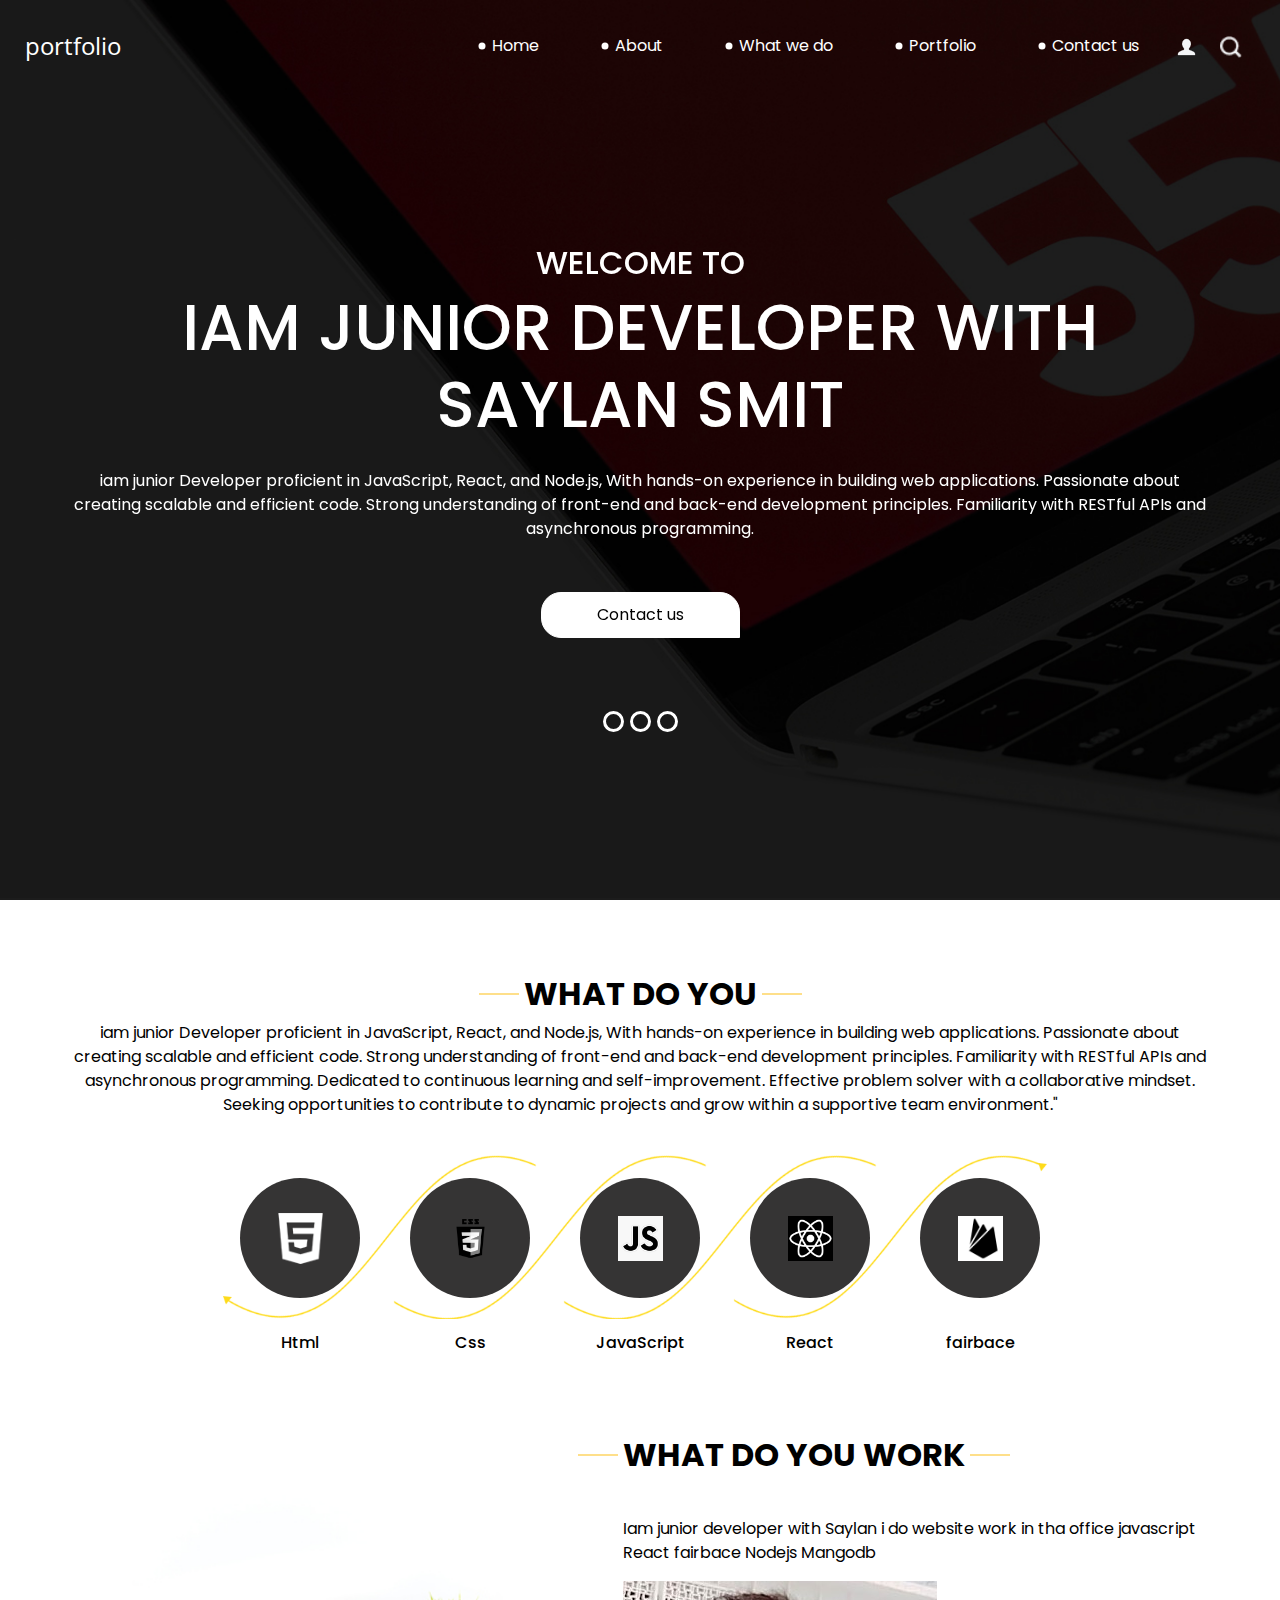
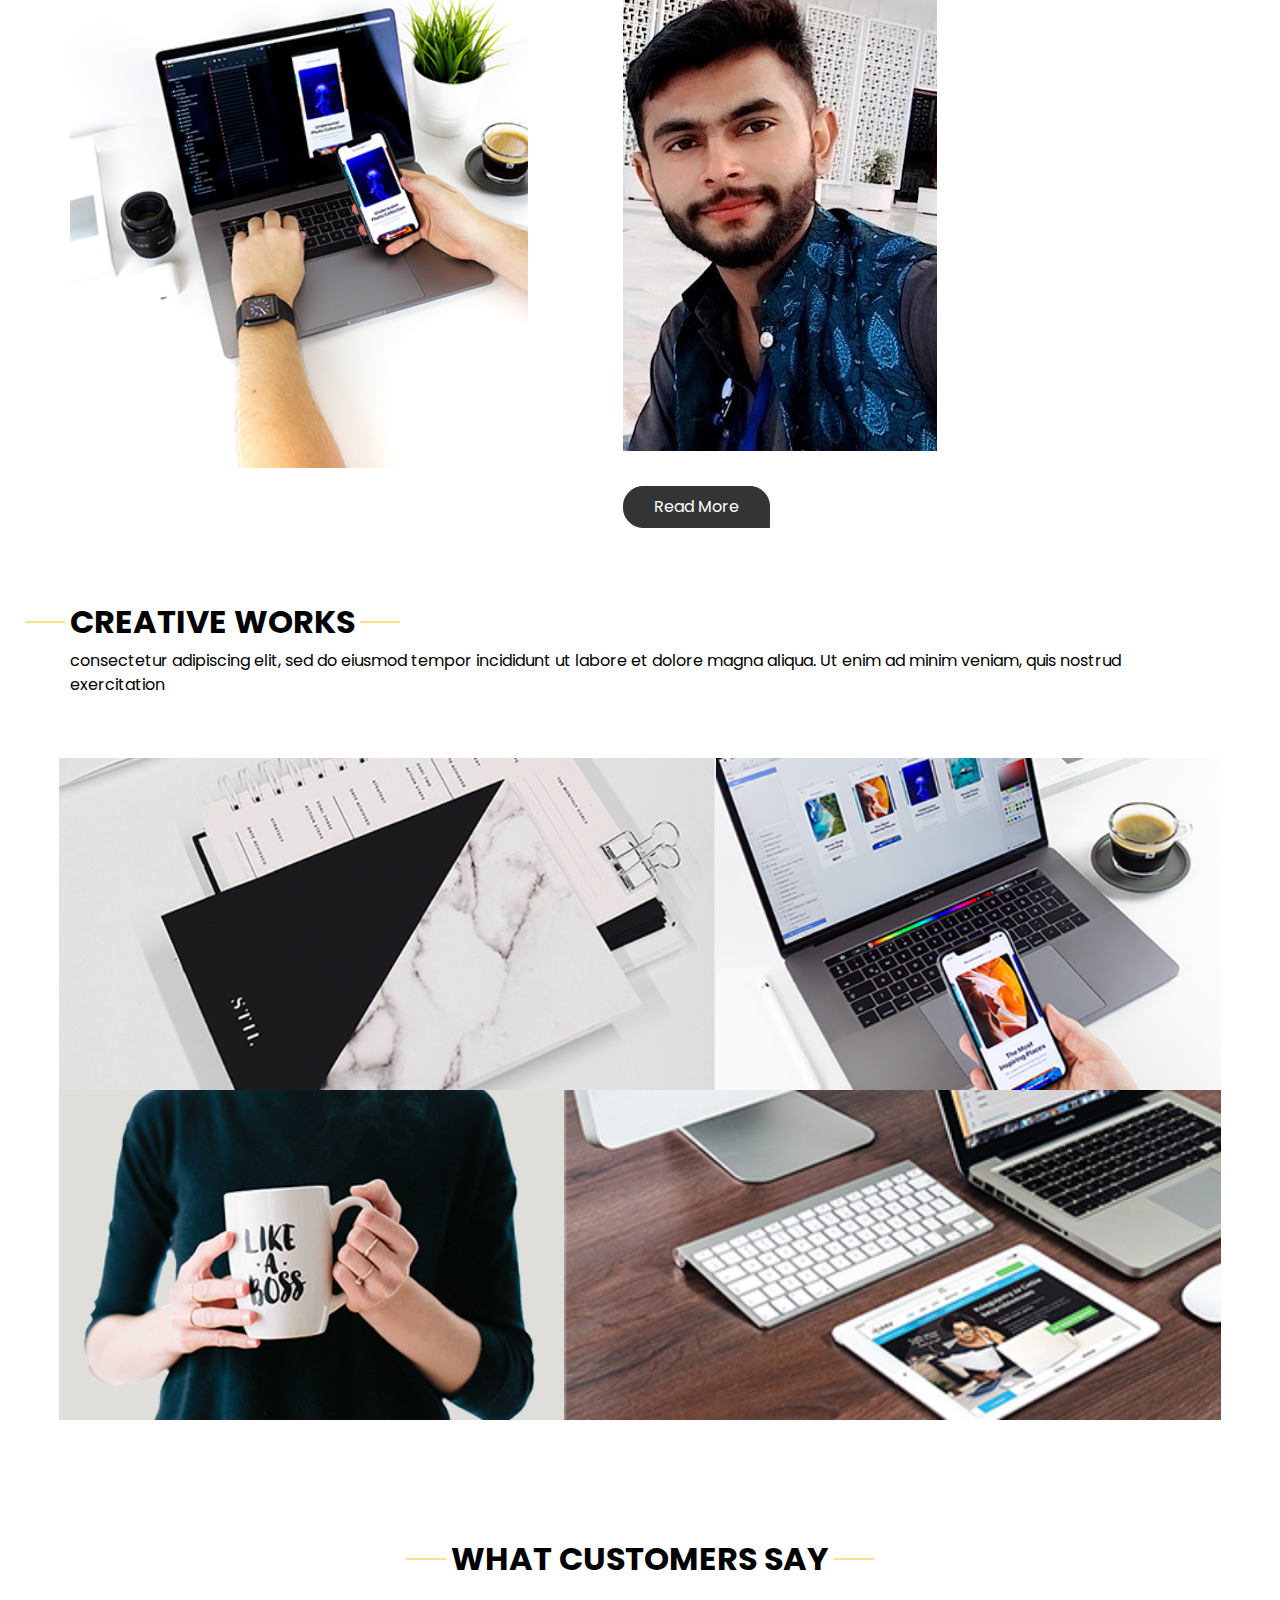
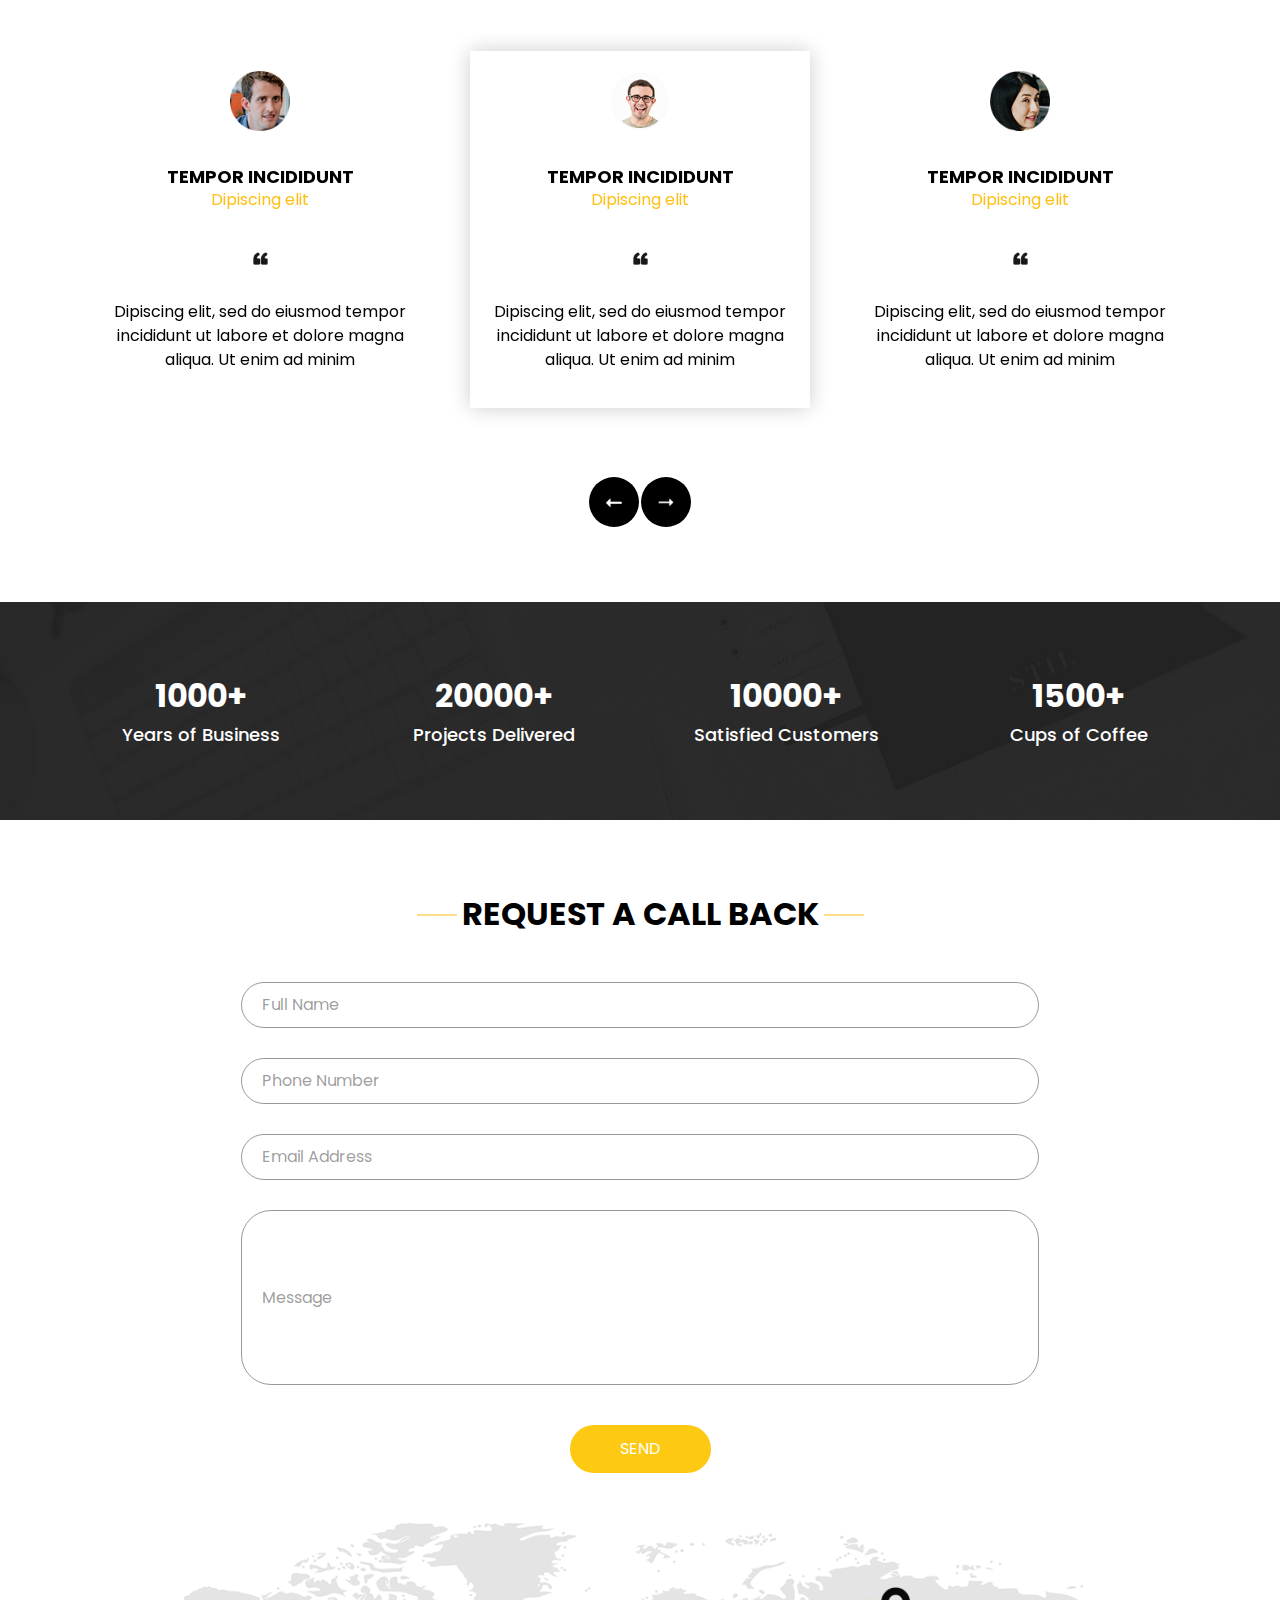
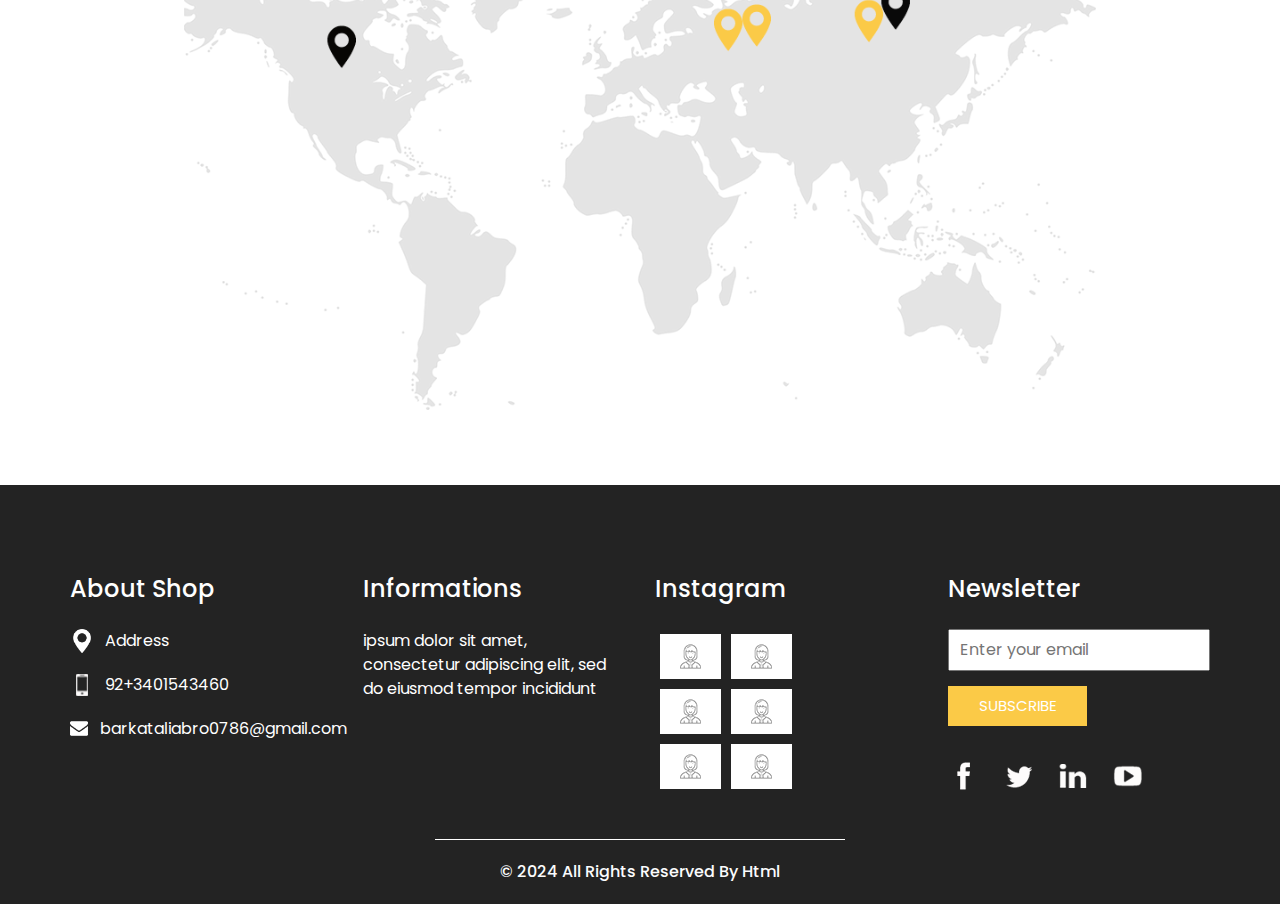
<file: index.html>
<!DOCTYPE html>
<html>

<head>
  <!-- Basic -->
  <meta charset="utf-8" />
  <meta http-equiv="X-UA-Compatible" content="IE=edge" />
  <!-- Mobile Metas -->
  <meta name="viewport" content="width=device-width, initial-scale=1, shrink-to-fit=no" />
  <!-- Site Metas -->
  <meta name="keywords" content="" />
  <meta name="description" content="" />
  <meta name="author" content="" />

  <title>portfolio</title>

  <!-- slider stylesheet -->
  <!-- slider stylesheet -->
  <link rel="stylesheet" type="text/css" href="https://cdnjs.cloudflare.com/ajax/libs/OwlCarousel2/2.3.4/assets/owl.carousel.min.css" />

  <!-- bootstrap core css -->
  <link rel="stylesheet" type="text/css" href="css/bootstrap.css" />

  <!-- fonts style -->
  <link href="https://fonts.googleapis.com/css?family=Open+Sans:400,700|Poppins:400,700&display=swap" rel="stylesheet">
  <!-- Custom styles for this template -->
  <link href="css/style.css" rel="stylesheet" />
  <!-- responsive style -->
  <link href="css/responsive.css" rel="stylesheet" />
</head>

<body>
  <div class="hero_area">
    <!-- header section strats -->
    <header class="header_section">
      <div class="container-fluid">
        <nav class="navbar navbar-expand-lg custom_nav-container pt-3">
          <a class="navbar-brand" href="index.html">
            <span>
              portfolio
            </span>
          </a>
          <button class="navbar-toggler" type="button" data-toggle="collapse" data-target="#navbarSupportedContent" aria-controls="navbarSupportedContent" aria-expanded="false" aria-label="Toggle navigation">
            <span class="navbar-toggler-icon"></span>
          </button>

          <div class="collapse navbar-collapse" id="navbarSupportedContent">
            <div class="d-flex ml-auto flex-column flex-lg-row align-items-center">
              <ul class="navbar-nav  ">
                <li class="nav-item active">
                  <a class="nav-link" href="index.html">Home <span class="sr-only">(current)</span></a>
                </li>
                <li class="nav-item">
                  <a class="nav-link" href="about.html"> About </a>
                </li>
                <li class="nav-item">
                  <a class="nav-link" href="do.html"> What we do </a>
                </li>
                <li class="nav-item">
                  <a class="nav-link" href="portfolio.html"> Portfolio </a>
                </li>
                <li class="nav-item">
                  <a class="nav-link" href="contact.html">Contact us</a>
                </li>
              </ul>
              <div class="user_option">
                <a href="">
                  <img src="images/user.png" alt="">
                </a>
                <form class="form-inline my-2 my-lg-0 ml-0 ml-lg-4 mb-3 mb-lg-0">
                  <button class="btn  my-2 my-sm-0 nav_search-btn" type="submit"></button>
                </form>
              </div>
            </div>
          </div>
        </nav>
      </div>
    </header>
    <!-- end header section -->
    <!-- slider section -->
    <section class=" slider_section position-relative">
      <div class="container">
        <div id="carouselExampleIndicators" class="carousel slide" data-ride="carousel">
          <ol class="carousel-indicators">
            <li data-target="#carouselExampleIndicators" data-slide-to="0" class="active"></li>
            <li data-target="#carouselExampleIndicators" data-slide-to="1"></li>
            <li data-target="#carouselExampleIndicators" data-slide-to="2"></li>
          </ol>
          <div class="carousel-inner">
            <div class="carousel-item active">
              <div class="row">
                <div class="col">
                  <div class="detail-box">
                    <div>
                      <h2>
                        welcome to

                      </h2>
                      <h1>
                        Iam junior developer with Saylan SMIT
                      </h1>
                      <p>
                        iam junior Developer proficient in JavaScript, React, and Node.js, 
                        With hands-on experience in building web applications.
                       Passionate about creating scalable and efficient code. Strong
                       understanding of front-end and back-end development principles.
                       Familiarity with RESTful APIs and asynchronous programming.
                      </p>
                      <div class="">
                        <a href="">
                          Contact us
                        </a>
                      </div>
                    </div>
                  </div>
                </div>
              </div>
            </div>
            <div class="carousel-item">
              <div class="row">
                <div class="col">
                  <div class="detail-box">
                    <div>
                      <h2>
                        welcome to

                      </h2>
                      <h1>
                        Barkat ali and Iam junior developer with Saylan SMIT
                      </h1>
                      <p>
                        Iam junior developer with Saylan 
                        i do website work in tha  office
                        javascript React fairbace Nodejs Mangodb
                      </p>
                      <div class="">
                        <a href="">
                          Contact us
                        </a>
                      </div>
                    </div>
                  </div>
                </div>
              </div>
            </div>
            <div class="carousel-item">
              <div class="row">
                <div class="col">
                  <div class="detail-box">
                    <div>
                      <h2>
                        welcome to

                      </h2>
                      <h1>
                        My Office
                      </h1>
                      <p>
                        Iam junior developer with Saylan 
                        i do website work in tha  office
                        javascript React fairbace Nodejs Mangodb
                      </p>
                      <div class="">
                        <a href="">
                          Contact us
                        </a>
                      </div>
                    </div>
                  </div>
                </div>
              </div>
            </div>
          </div>
        </div>

      </div>
    </section>
    <!-- end slider section -->
  </div>

  <!-- do section -->

  <section class="do_section layout_padding">
    <div class="container">
      <div class="heading_container">
        <h2>
          What do you 
        </h2>
        <p>
          iam junior Developer proficient in JavaScript, React, and Node.js, 
          With hands-on experience in building web applications.
         Passionate about creating scalable and efficient code. Strong
         understanding of front-end and back-end development principles.
         Familiarity with RESTful APIs and asynchronous programming.
         Dedicated to continuous learning and self-improvement. Effective
        problem solver with a collaborative mindset. Seeking
       opportunities to contribute to dynamic projects and grow within a
        supportive team environment."
        </p>
      </div>
      <div class="do_container">
        <div class="box arrow-start arrow_bg">
          <div class="img-box">
            <img src="images/d-3.png" alt="">
          </div>
          <div class="detail-box">
            <h6>
              Html
            </h6>
          </div>
        </div>
        <div class="box arrow-middle arrow_bg">
          <div class="img-box">
            <img src="./images/css-logo.png" alt="">
          </div>
          <div class="detail-box">
            <h6>
              Css
            </h6>
          </div>
        </div>
        <div class="box arrow-middle arrow_bg">
          <div class="img-box">
            <img src="./images/javasript-logo.png" alt="">
          </div>
          <div class="detail-box">
            <h6>
              JavaScript
            </h6>
          </div>
        </div>
        <div class="box arrow-end arrow_bg">
          <div class="img-box">
            <img src="./images/react-logo.png" alt="">
          </div>
          <div class="detail-box">
            <h6>
              React
            </h6>
          </div>
        </div>
        <div class="box ">
          <div class="img-box">
            <img src="./images/firebase-loog.png" alt="">
          </div>
          <div class="detail-box">
            <h6>
              fairbace
            </h6>
          </div>
        </div>
      </div>
    </div>
  </section>

  <!-- end do section -->

  <!-- who section -->

  <section class="who_section ">
    <div class="container">
      <div class="row">
        <div class="col-md-5">
          <div class="img-box">
            <img src="images/who-img.jpg" alt="">
          </div>
        </div>
        <div class="col-md-7">
          <div class="detail-box">
            <div class="heading_container">
              <h2>
                What do you work
              </h2>
            </div>
            <p>
              Iam junior developer with Saylan 
               i do website work in tha office
                javascript React fairbace Nodejs Mangodb
            </p>
            <img src="./images/IMG-pic.jpg" alt="">
            <div>
              <a href="">
                Read More
              </a>
            </div>
          </div>
        </div>
      </div>
    </div>
  </section>

  <!-- end who section -->


  <!-- work section -->
  <section class="work_section layout_padding">
    <div class="container">
      <div class="heading_container">
        <h2>
          CREATIVE WORKS
        </h2>
        <p>
          consectetur adipiscing elit, sed do eiusmod tempor incididunt ut labore et dolore magna aliqua. Ut enim ad
          minim veniam, quis nostrud exercitation
        </p>
      </div>
      <div class="work_container layout_padding2">
        <div class="box b-1">
          <img src="images/w-1.png" alt="">
        </div>
        <div class="box b-2">
          <img src="images/w-2.png" alt="">

        </div>
        <div class="box b-3">
          <img src="images/w-3.png" alt="">

        </div>
        <div class="box b-4">
          <img src="images/w-4.png" alt="">

        </div>
      </div>
    </div>
  </section>

  <!-- end work section -->

  <!-- client section -->
  <section class="client_section">
    <div class="container">
      <div class="heading_container">
        <h2>
          WHAT CUSTOMERS SAY
        </h2>
      </div>
      <div class="carousel-wrap ">
        <div class="owl-carousel">
          <div class="item">
            <div class="box">
              <div class="img-box">
                <img src="images/c-1.png" alt="">
              </div>
              <div class="detail-box">
                <h5>
                  Tempor incididunt <br>
                  <span>
                    Dipiscing elit
                  </span>
                </h5>
                <img src="images/quote.png" alt="">
                <p>
                  Dipiscing elit, sed do eiusmod tempor incididunt ut labore et dolore magna aliqua. Ut enim ad minim
                </p>
              </div>
            </div>
          </div>
          <div class="item">
            <div class="box">
              <div class="img-box">
                <img src="images/c-2.png" alt="">
              </div>
              <div class="detail-box">
                <h5>
                  Tempor incididunt <br>
                  <span>
                    Dipiscing elit
                  </span>
                </h5>
                <img src="images/quote.png" alt="">
                <p>
                  Dipiscing elit, sed do eiusmod tempor incididunt ut labore et dolore magna aliqua. Ut enim ad minim
                </p>
              </div>
            </div>
          </div>
          <div class="item">
            <div class="box">
              <div class="img-box">
                <img src="images/c-3.png" alt="">
              </div>
              <div class="detail-box">
                <h5>
                  Tempor incididunt <br>
                  <span>
                    Dipiscing elit
                  </span>
                </h5>
                <img src="images/quote.png" alt="">
                <p>
                  Dipiscing elit, sed do eiusmod tempor incididunt ut labore et dolore magna aliqua. Ut enim ad minim
                </p>
              </div>
            </div>
          </div>
        </div>
      </div>
    </div>
  </section>

  <!-- end client section -->

  <!-- target section -->
  <section class="target_section layout_padding2">
    <div class="container">
      <div class="row">
        <div class="col-md-3 col-sm-6">
          <div class="detail-box">
            <h2>
              1000+
            </h2>
            <h5>
              Years of Business
            </h5>
          </div>
        </div>
        <div class="col-md-3 col-sm-6">
          <div class="detail-box">
            <h2>
              20000+
            </h2>
            <h5>
              Projects Delivered
            </h5>
          </div>
        </div>
        <div class="col-md-3 col-sm-6">
          <div class="detail-box">
            <h2>
              10000+
            </h2>
            <h5>
              Satisfied Customers
            </h5>
          </div>
        </div>
        <div class="col-md-3 col-sm-6">
          <div class="detail-box">
            <h2>
              1500+
            </h2>
            <h5>
              Cups of Coffee
            </h5>
          </div>
        </div>
      </div>
    </div>
  </section>

  <!-- end target section -->


  <!-- contact section -->

  <section class="contact_section layout_padding">
    <div class="container">

      <div class="heading_container">
        <h2>
          Request A Call Back
        </h2>
      </div>
      <div class="">
        <div class="">
          <div class="row">
            <div class="col-md-9 mx-auto">
              <div class="contact-form">
                <form action="">
                  <div>
                    <input type="text" placeholder="Full Name ">
                  </div>
                  <div>
                    <input type="text" placeholder="Phone Number">
                  </div>
                  <div>
                    <input type="email" placeholder="Email Address">
                  </div>
                  <div>
                    <input type="text" placeholder="Message" class="input_message">
                  </div>
                  <div class="d-flex justify-content-center">
                    <button type="submit" class="btn_on-hover">
                      Send
                    </button>
                  </div>
                </form>
              </div>
            </div>
          </div>
        </div>
      </div>
      <div class="map_img-box">
        <img src="images/map-img.png" alt="">
      </div>
    </div>
  </section>


  <!-- end contact section -->


  <!-- info section -->
  <section class="info_section ">
    <div class="container">
      <div class="row">
        <div class="col-md-3">
          <div class="info_contact">
            <h5>
              About Shop
            </h5>
            <div>
              <div class="img-box">
                <img src="images/location-white.png" width="18px" alt="">
              </div>
              <p>
                Address
              </p>
            </div>
            <div>
              <div class="img-box">
                <img src="images/telephone-white.png" width="12px" alt="">
              </div>
              <p>
                92+3401543460
              </p>
            </div>
            <div>
              <div class="img-box">
                <img src="images/envelope-white.png" width="18px" alt="">
              </div>
              <p>
                barkataliabro0786@gmail.com
              </p>
            </div>
          </div>
        </div>
        <div class="col-md-3">
          <div class="info_info">
            <h5>
              Informations
            </h5>
            <p>
              ipsum dolor sit amet, consectetur adipiscing elit, sed do eiusmod tempor incididunt
            </p>
          </div>
        </div>

        <div class="col-md-3">
          <div class="info_insta">
            <h5>
              Instagram
            </h5>
            <div class="insta_container">
              <div>
                <a href="">
                  <div class="insta-box b-1">
                    <img src="images/insta.png" alt="">
                  </div>
                </a>
                <a href="">
                  <div class="insta-box b-2">
                    <img src="images/insta.png" alt="">
                  </div>
                </a>
              </div>

              <div>
                <a href="">
                  <div class="insta-box b-3">
                    <img src="images/insta.png" alt="">
                  </div>
                </a>
                <a href="">
                  <div class="insta-box b-4">
                    <img src="images/insta.png" alt="">
                  </div>
                </a>
              </div>
              <div>
                <a href="">
                  <div class="insta-box b-3">
                    <img src="images/insta.png" alt="">
                  </div>
                </a>
                <a href="">
                  <div class="insta-box b-4">
                    <img src="images/insta.png" alt="">
                  </div>
                </a>
              </div>
            </div>
          </div>
        </div>
        <div class="col-md-3">
          <div class="info_form ">
            <h5>
              Newsletter
            </h5>
            <form action="">
              <input type="email" placeholder="Enter your email">
              <button>
                Subscribe
              </button>
            </form>
            <div class="social_box">
              <a href="">
                <img src="images/fb.png" alt="">
              </a>
              <a href="">
                <img src="images/twitter.png" alt="">
              </a>
              <a href="">
                <img src="images/linkedin.png" alt="">
              </a>
              <a href="">
                <img src="images/youtube.png" alt="">
              </a>
            </div>
          </div>
        </div>
      </div>
    </div>
  </section>

  <!-- end info_section -->


  <!-- footer section -->
  <section class="container-fluid footer_section">
    <p>
      &copy; 2024 All Rights Reserved By
      <a href="https://html.design/">Html</a>
    </p>
  </section>
  <!-- footer section -->

  <script type="text/javascript" src="js/jquery-3.4.1.min.js"></script>
  <script type="text/javascript" src="js/bootstrap.js"></script>
  <script type="text/javascript" src="https://cdnjs.cloudflare.com/ajax/libs/OwlCarousel2/2.3.4/owl.carousel.min.js">
  </script>
  <!-- owl carousel script 
    -->
  <script type="text/javascript">
    $(".owl-carousel").owlCarousel({
      loop: true,
      margin: 0,
      navText: [],
      center: true,
      autoplay: true,
      autoplayHoverPause: true,
      responsive: {
        0: {
          items: 1
        },
        1000: {
          items: 3
        }
      }
    });
  </script>
  <!-- end owl carousel script -->

</body>

</html>
</file>
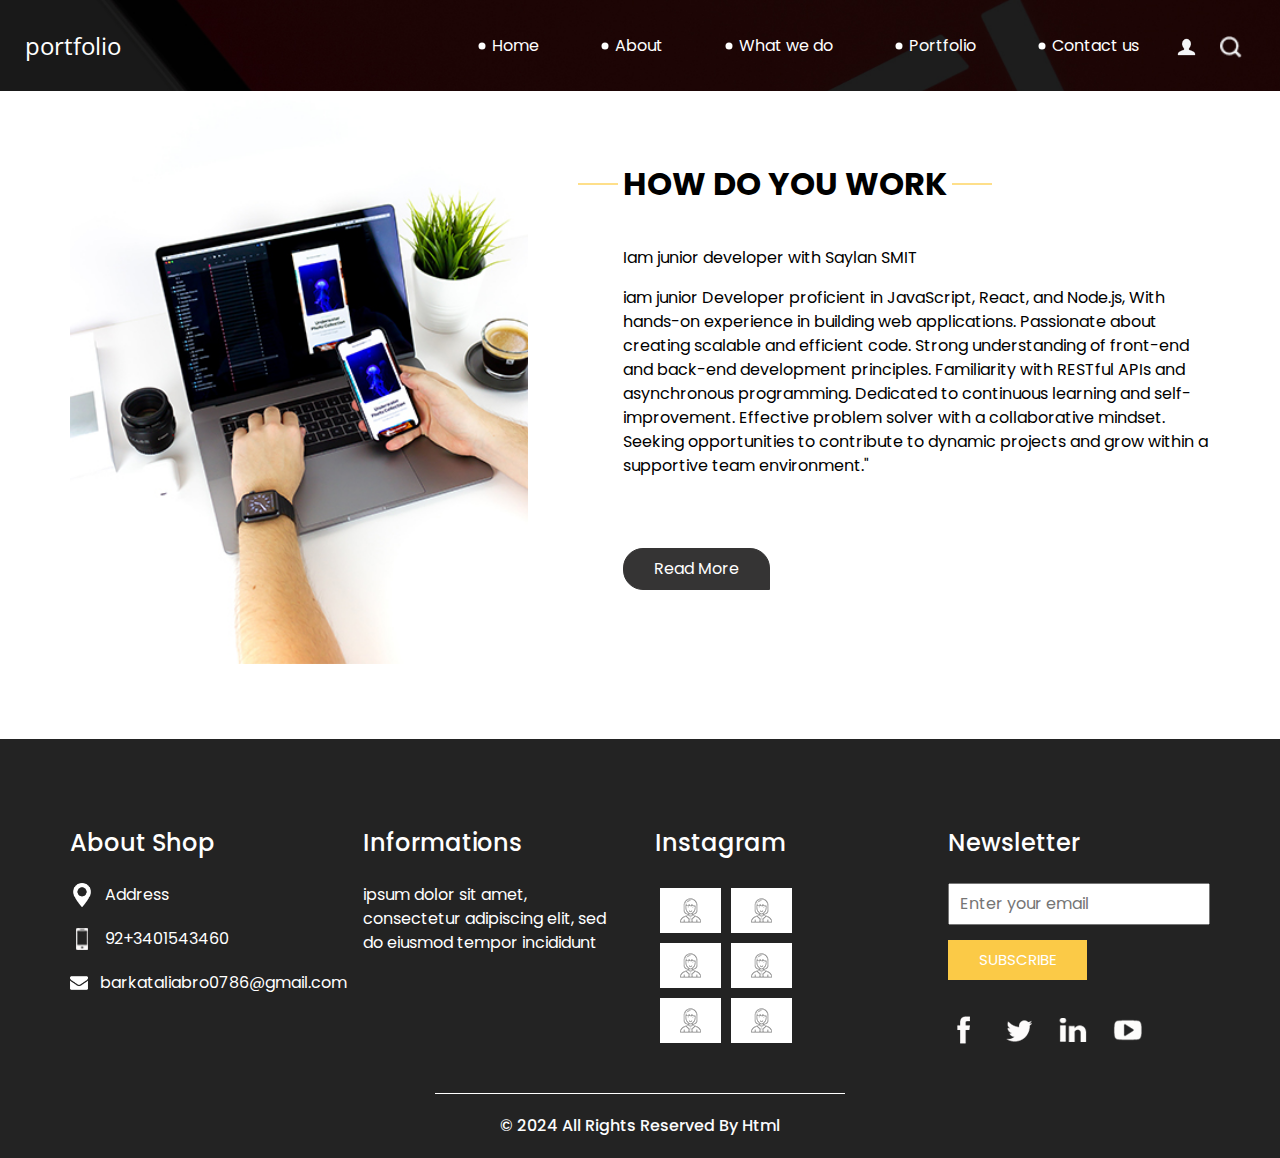
<file: about.html>
<!DOCTYPE html>
<html>

<head>
  <!-- Basic -->
  <meta charset="utf-8" />
  <meta http-equiv="X-UA-Compatible" content="IE=edge" />
  <!-- Mobile Metas -->
  <meta name="viewport" content="width=device-width, initial-scale=1, shrink-to-fit=no" />
  <!-- Site Metas -->
  <meta name="keywords" content="" />
  <meta name="description" content="" />
  <meta name="author" content="" />

  <title>portfolio</title>

  <!-- slider stylesheet -->
  <!-- slider stylesheet -->
  <link rel="stylesheet" type="text/css" href="https://cdnjs.cloudflare.com/ajax/libs/OwlCarousel2/2.3.4/assets/owl.carousel.min.css" />

  <!-- bootstrap core css -->
  <link rel="stylesheet" type="text/css" href="css/bootstrap.css" />

  <!-- fonts style -->
  <link href="https://fonts.googleapis.com/css?family=Open+Sans:400,700|Poppins:400,700&display=swap" rel="stylesheet">
  <!-- Custom styles for this template -->
  <link href="css/style.css" rel="stylesheet" />
  <!-- responsive style -->
  <link href="css/responsive.css" rel="stylesheet" />
</head>

<body class="sub_page">
  <div class="hero_area">
    <!-- header section strats -->
    <header class="header_section">
      <div class="container-fluid">
        <nav class="navbar navbar-expand-lg custom_nav-container pt-3">
          <a class="navbar-brand" href="index.html">
            <span>
              portfolio
            </span>
          </a>
          <button class="navbar-toggler" type="button" data-toggle="collapse" data-target="#navbarSupportedContent" aria-controls="navbarSupportedContent" aria-expanded="false" aria-label="Toggle navigation">
            <span class="navbar-toggler-icon"></span>
          </button>

          <div class="collapse navbar-collapse" id="navbarSupportedContent">
            <div class="d-flex ml-auto flex-column flex-lg-row align-items-center">
              <ul class="navbar-nav  ">
                <li class="nav-item active">
                  <a class="nav-link" href="index.html">Home <span class="sr-only">(current)</span></a>
                </li>
                <li class="nav-item">
                  <a class="nav-link" href="about.html"> About </a>
                </li>
                <li class="nav-item">
                  <a class="nav-link" href="do.html"> What we do </a>
                </li>
                <li class="nav-item">
                  <a class="nav-link" href="portfolio.html"> Portfolio </a>
                </li>
                <li class="nav-item">
                  <a class="nav-link" href="contact.html">Contact us</a>
                </li>
              </ul>
              <div class="user_option">
                <a href="">
                  <img src="images/user.png" alt="">
                </a>
                <form class="form-inline my-2 my-lg-0 ml-0 ml-lg-4 mb-3 mb-lg-0">
                  <button class="btn  my-2 my-sm-0 nav_search-btn" type="submit"></button>
                </form>
              </div>
            </div>
          </div>
        </nav>
      </div>
    </header>
    <!-- end header section -->
  </div>


  <!-- who section -->

  <section class="who_section layout_padding">
    <div class="container">
      <div class="row">
        <div class="col-md-5">
          <div class="img-box">
            <img src="images/who-img.jpg" alt="">
          </div>
        </div>
        <div class="col-md-7">
          <div class="detail-box">
            <div class="heading_container">
              <h2>
                How do you work
              </h2>
            </div>
            <p>
              <p>
                       Iam junior developer with Saylan SMIT
            </p>
                  iam junior Developer proficient in JavaScript, React, and Node.js, 
                  With hands-on experience in building web applications.
                 Passionate about creating scalable and efficient code. Strong
                 understanding of front-end and back-end development principles.
                 Familiarity with RESTful APIs and asynchronous programming.
                 Dedicated to continuous learning and self-improvement. Effective
                problem solver with a collaborative mindset. Seeking
               opportunities to contribute to dynamic projects and grow within a
                supportive team environment."
            </p>
            <div>
              <a href="">
                Read More
              </a>
            </div>
          </div>
        </div>
      </div>
    </div>
  </section>

  <!-- end who section -->


  <!-- info section -->
  <section class="info_section ">
    <div class="container">
      <div class="row">
        <div class="col-md-3">
          <div class="info_contact">
            <h5>
              About Shop
            </h5>
            <div>
              <div class="img-box">
                <img src="images/location-white.png" width="18px" alt="">
              </div>
              <p>
                Address
              </p>
            </div>
            <div>
              <div class="img-box">
                <img src="images/telephone-white.png" width="12px" alt="">
              </div>
              <p>
                92+3401543460
              </p>
            </div>
            <div>
              <div class="img-box">
                <img src="images/envelope-white.png" width="18px" alt="">
              </div>
              <p>
                barkataliabro0786@gmail.com
              </p>
            </div>
          </div>
        </div>
        <div class="col-md-3">
          <div class="info_info">
            <h5>
              Informations
            </h5>
            <p>
              ipsum dolor sit amet, consectetur adipiscing elit, sed do eiusmod tempor incididunt
            </p>
          </div>
        </div>

        <div class="col-md-3">
          <div class="info_insta">
            <h5>
              Instagram
            </h5>
            <div class="insta_container">
              <div>
                <a href="">
                  <div class="insta-box b-1">
                    <img src="images/insta.png" alt="">
                  </div>
                </a>
                <a href="">
                  <div class="insta-box b-2">
                    <img src="images/insta.png" alt="">
                  </div>
                </a>
              </div>

              <div>
                <a href="">
                  <div class="insta-box b-3">
                    <img src="images/insta.png" alt="">
                  </div>
                </a>
                <a href="">
                  <div class="insta-box b-4">
                    <img src="images/insta.png" alt="">
                  </div>
                </a>
              </div>
              <div>
                <a href="">
                  <div class="insta-box b-3">
                    <img src="images/insta.png" alt="">
                  </div>
                </a>
                <a href="">
                  <div class="insta-box b-4">
                    <img src="images/insta.png" alt="">
                  </div>
                </a>
              </div>
            </div>
          </div>
        </div>
        <div class="col-md-3">
          <div class="info_form ">
            <h5>
              Newsletter
            </h5>
            <form action="">
              <input type="email" placeholder="Enter your email">
              <button>
                Subscribe
              </button>
            </form>
            <div class="social_box">
              <a href="">
                <img src="images/fb.png" alt="">
              </a>
              <a href="">
                <img src="images/twitter.png" alt="">
              </a>
              <a href="">
                <img src="images/linkedin.png" alt="">
              </a>
              <a href="">
                <img src="images/youtube.png" alt="">
              </a>
            </div>
          </div>
        </div>
      </div>
    </div>
  </section>

  <!-- end info_section -->


  <!-- footer section -->
  <section class="container-fluid footer_section">
    <p>
      &copy; 2024 All Rights Reserved By
      <a href="https://html.design/"> Html </a>
    </p>
  </section>
  <!-- footer section -->

  <script type="text/javascript" src="js/jquery-3.4.1.min.js"></script>
  <script type="text/javascript" src="js/bootstrap.js"></script>
  <script type="text/javascript" src="https://cdnjs.cloudflare.com/ajax/libs/OwlCarousel2/2.3.4/owl.carousel.min.js">
  </script>
  <!-- owl carousel script 
    -->
  <script type="text/javascript">
    $(".owl-carousel").owlCarousel({
      loop: true,
      margin: 0,
      navText: [],
      center: true,
      autoplay: true,
      autoplayHoverPause: true,
      responsive: {
        0: {
          items: 1
        },
        1000: {
          items: 3
        }
      }
    });
  </script>
  <!-- end owl carousel script -->

</body>

</html>
</file>
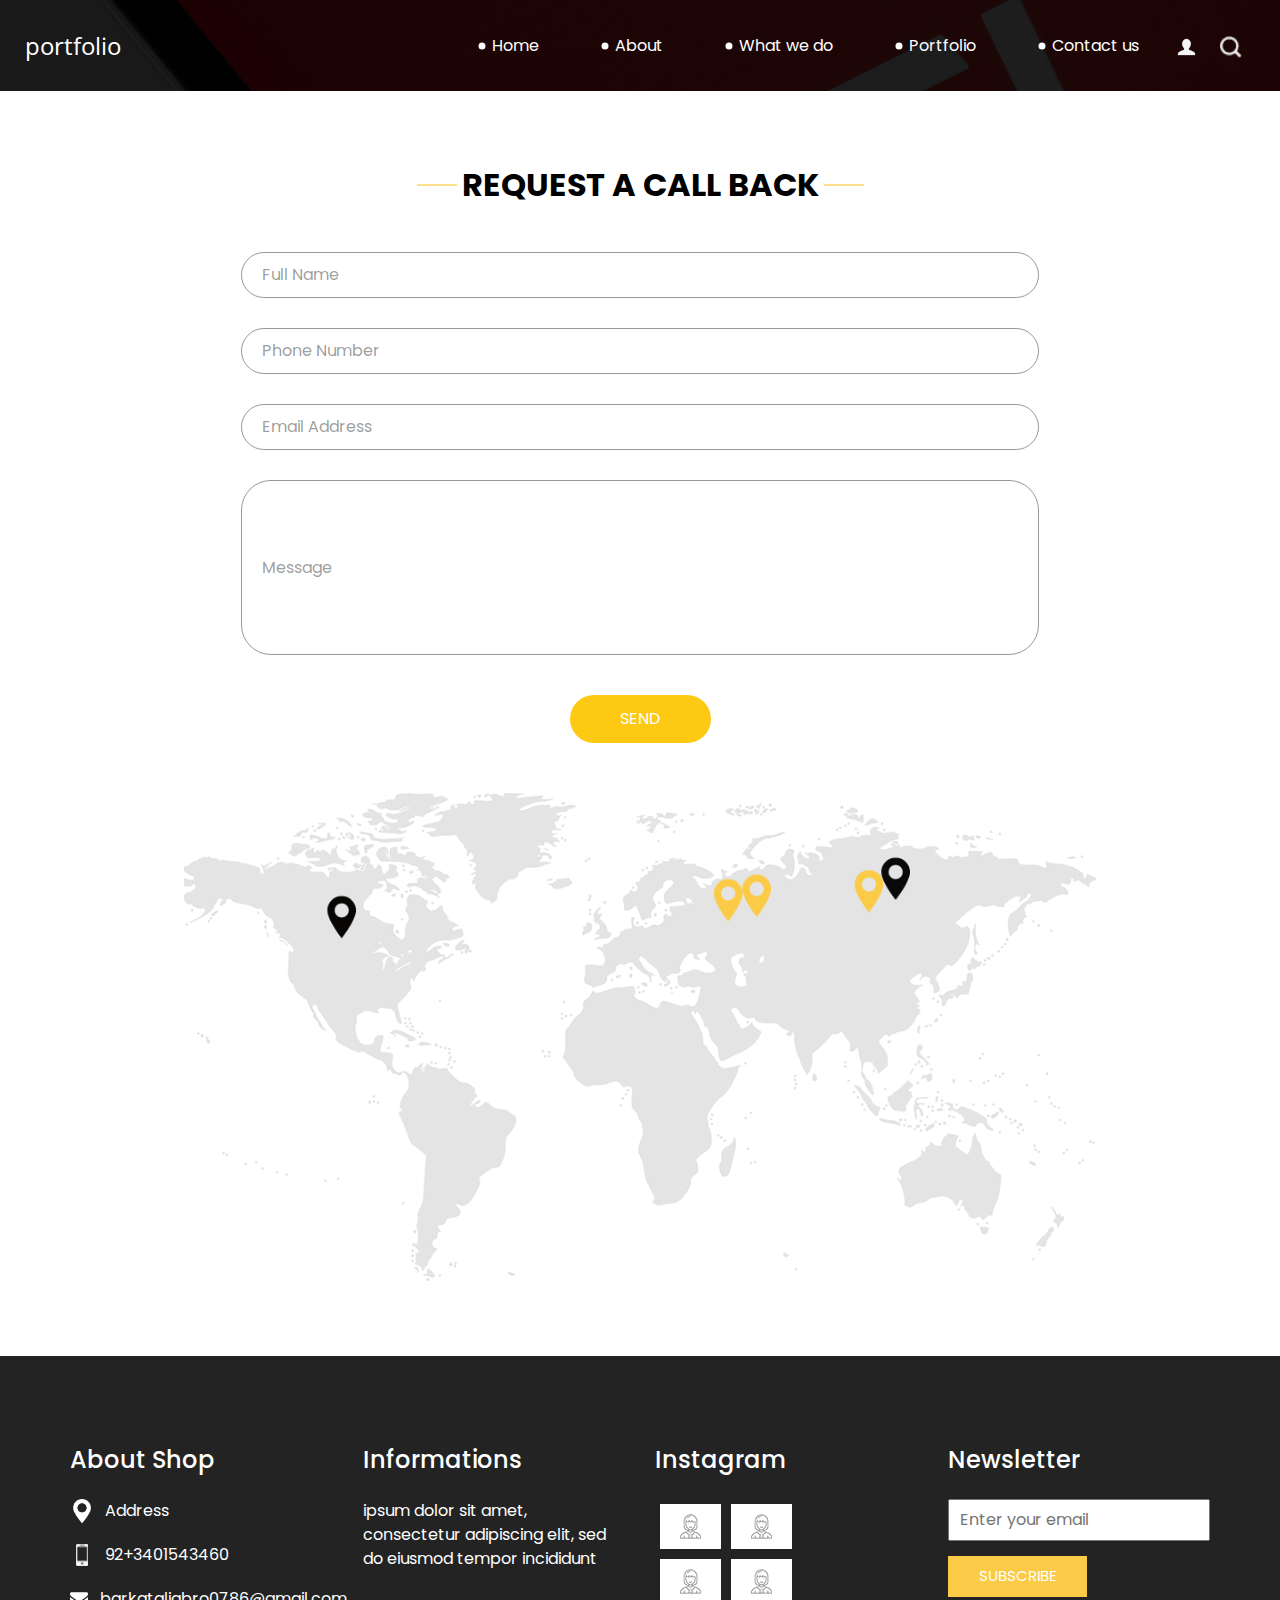
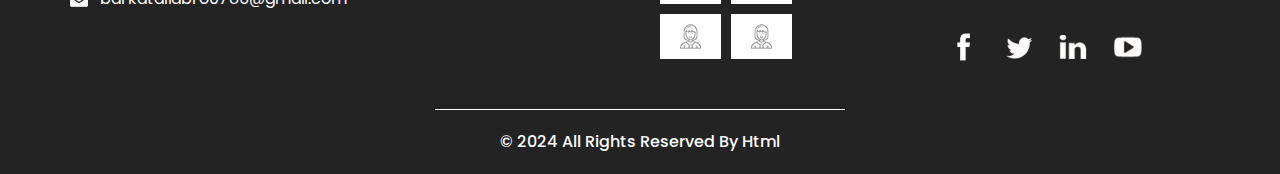
<file: contact.html>
<!DOCTYPE html>
<html>

<head>
  <!-- Basic -->
  <meta charset="utf-8" />
  <meta http-equiv="X-UA-Compatible" content="IE=edge" />
  <!-- Mobile Metas -->
  <meta name="viewport" content="width=device-width, initial-scale=1, shrink-to-fit=no" />
  <!-- Site Metas -->
  <meta name="keywords" content="" />
  <meta name="description" content="" />
  <meta name="author" content="" />

  <title>portfolio</title>

  <!-- slider stylesheet -->
  <!-- slider stylesheet -->
  <link rel="stylesheet" type="text/css" href="https://cdnjs.cloudflare.com/ajax/libs/OwlCarousel2/2.3.4/assets/owl.carousel.min.css" />

  <!-- bootstrap core css -->
  <link rel="stylesheet" type="text/css" href="css/bootstrap.css" />

  <!-- fonts style -->
  <link href="https://fonts.googleapis.com/css?family=Open+Sans:400,700|Poppins:400,700&display=swap" rel="stylesheet">
  <!-- Custom styles for this template -->
  <link href="css/style.css" rel="stylesheet" />
  <!-- responsive style -->
  <link href="css/responsive.css" rel="stylesheet" />
</head>

<body class="sub_page">
  <div class="hero_area">
    <!-- header section strats -->
    <header class="header_section">
      <div class="container-fluid">
        <nav class="navbar navbar-expand-lg custom_nav-container pt-3">
          <a class="navbar-brand" href="index.html">
            <span>
              portfolio
            </span>
          </a>
          <button class="navbar-toggler" type="button" data-toggle="collapse" data-target="#navbarSupportedContent" aria-controls="navbarSupportedContent" aria-expanded="false" aria-label="Toggle navigation">
            <span class="navbar-toggler-icon"></span>
          </button>

          <div class="collapse navbar-collapse" id="navbarSupportedContent">
            <div class="d-flex ml-auto flex-column flex-lg-row align-items-center">
              <ul class="navbar-nav  ">
                <li class="nav-item active">
                  <a class="nav-link" href="index.html">Home <span class="sr-only">(current)</span></a>
                </li>
                <li class="nav-item">
                  <a class="nav-link" href="about.html"> About </a>
                </li>
                <li class="nav-item">
                  <a class="nav-link" href="do.html"> What we do </a>
                </li>
                <li class="nav-item">
                  <a class="nav-link" href="portfolio.html"> Portfolio </a>
                </li>
                <li class="nav-item">
                  <a class="nav-link" href="contact.html">Contact us</a>
                </li>
              </ul>
              <div class="user_option">
                <a href="">
                  <img src="images/user.png" alt="">
                </a>
                <form class="form-inline my-2 my-lg-0 ml-0 ml-lg-4 mb-3 mb-lg-0">
                  <button class="btn  my-2 my-sm-0 nav_search-btn" type="submit"></button>
                </form>
              </div>
            </div>
          </div>
        </nav>
      </div>
    </header>
    <!-- end header section -->
  </div>

  <!-- contact section -->

  <section class="contact_section layout_padding">
    <div class="container">

      <div class="heading_container">
        <h2>
          Request A Call Back
        </h2>
      </div>
      <div class="">
        <div class="">
          <div class="row">
            <div class="col-md-9 mx-auto">
              <div class="contact-form">
                <form action="">
                  <div>
                    <input type="text" placeholder="Full Name ">
                  </div>
                  <div>
                    <input type="text" placeholder="Phone Number">
                  </div>
                  <div>
                    <input type="email" placeholder="Email Address">
                  </div>
                  <div>
                    <input type="text" placeholder="Message" class="input_message">
                  </div>
                  <div class="d-flex justify-content-center">
                    <button type="submit" class="btn_on-hover">
                      Send
                    </button>
                  </div>
                </form>
              </div>
            </div>
          </div>
        </div>
      </div>
      <div class="map_img-box">
        <img src="images/map-img.png" alt="">
      </div>
    </div>
  </section>


  <!-- end contact section -->


  <!-- info section -->
  <section class="info_section ">
    <div class="container">
      <div class="row">
        <div class="col-md-3">
          <div class="info_contact">
            <h5>
              About Shop
            </h5>
            <div>
              <div class="img-box">
                <img src="images/location-white.png" width="18px" alt="">
              </div>
              <p>
                Address
              </p>
            </div>
            <div>
              <div class="img-box">
                <img src="images/telephone-white.png" width="12px" alt="">
              </div>
              <p>
                92+3401543460
              </p>
            </div>
            <div>
              <div class="img-box">
                <img src="images/envelope-white.png" width="18px" alt="">
              </div>
              <p>
                barkataliabro0786@gmail.com
              </p>
            </div>
          </div>
        </div>
        <div class="col-md-3">
          <div class="info_info">
            <h5>
              Informations
            </h5>
            <p>
              ipsum dolor sit amet, consectetur adipiscing elit, sed do eiusmod tempor incididunt
            </p>
          </div>
        </div>

        <div class="col-md-3">
          <div class="info_insta">
            <h5>
              Instagram
            </h5>
            <div class="insta_container">
              <div>
                <a href="">
                  <div class="insta-box b-1">
                    <img src="images/insta.png" alt="">
                  </div>
                </a>
                <a href="">
                  <div class="insta-box b-2">
                    <img src="images/insta.png" alt="">
                  </div>
                </a>
              </div>

              <div>
                <a href="">
                  <div class="insta-box b-3">
                    <img src="images/insta.png" alt="">
                  </div>
                </a>
                <a href="">
                  <div class="insta-box b-4">
                    <img src="images/insta.png" alt="">
                  </div>
                </a>
              </div>
              <div>
                <a href="">
                  <div class="insta-box b-3">
                    <img src="images/insta.png" alt="">
                  </div>
                </a>
                <a href="">
                  <div class="insta-box b-4">
                    <img src="images/insta.png" alt="">
                  </div>
                </a>
              </div>
            </div>
          </div>
        </div>
        <div class="col-md-3">
          <div class="info_form ">
            <h5>
              Newsletter
            </h5>
            <form action="">
              <input type="email" placeholder="Enter your email">
              <button>
                Subscribe
              </button>
            </form>
            <div class="social_box">
              <a href="">
                <img src="images/fb.png" alt="">
              </a>
              <a href="">
                <img src="images/twitter.png" alt="">
              </a>
              <a href="">
                <img src="images/linkedin.png" alt="">
              </a>
              <a href="">
                <img src="images/youtube.png" alt="">
              </a>
            </div>
          </div>
        </div>
      </div>
    </div>
  </section>

  <!-- end info_section -->


  <!-- footer section -->
  <section class="container-fluid footer_section">
    <p>
      &copy; 2024 All Rights Reserved By
      <a href="https://html.design/"> Html </a>
    </p>
  </section>
  <!-- footer section -->

  <script type="text/javascript" src="js/jquery-3.4.1.min.js"></script>
  <script type="text/javascript" src="js/bootstrap.js"></script>
  <script type="text/javascript" src="https://cdnjs.cloudflare.com/ajax/libs/OwlCarousel2/2.3.4/owl.carousel.min.js">
  </script>
  <!-- owl carousel script 
    -->
  <script type="text/javascript">
    $(".owl-carousel").owlCarousel({
      loop: true,
      margin: 0,
      navText: [],
      center: true,
      autoplay: true,
      autoplayHoverPause: true,
      responsive: {
        0: {
          items: 1
        },
        1000: {
          items: 3
        }
      }
    });
  </script>
  <!-- end owl carousel script -->

</body>

</html>
</file>
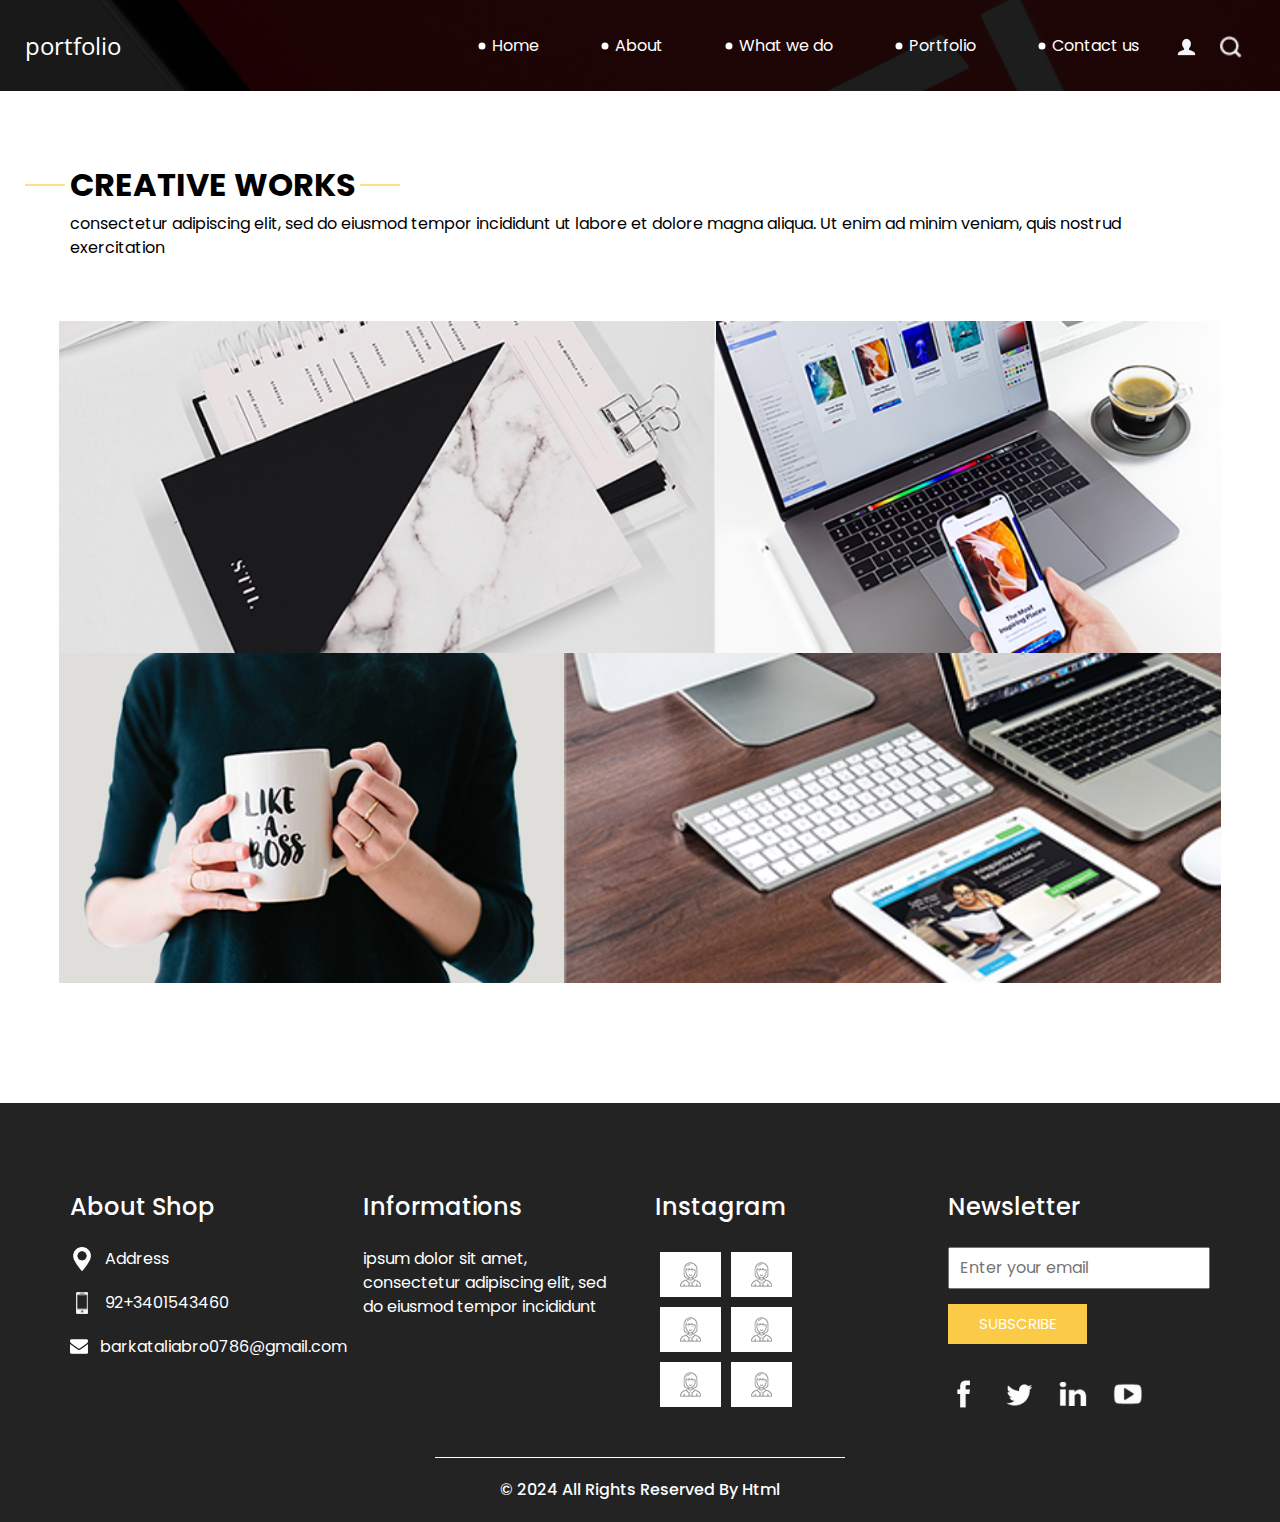
<file: portfolio.html>
<!DOCTYPE html>
<html>

<head>
  <!-- Basic -->
  <meta charset="utf-8" />
  <meta http-equiv="X-UA-Compatible" content="IE=edge" />
  <!-- Mobile Metas -->
  <meta name="viewport" content="width=device-width, initial-scale=1, shrink-to-fit=no" />
  <!-- Site Metas -->
  <meta name="keywords" content="" />
  <meta name="description" content="" />
  <meta name="author" content="" />

  <title>Portfolio</title>

  <!-- slider stylesheet -->
  <!-- slider stylesheet -->
  <link rel="stylesheet" type="text/css" href="https://cdnjs.cloudflare.com/ajax/libs/OwlCarousel2/2.3.4/assets/owl.carousel.min.css" />

  <!-- bootstrap core css -->
  <link rel="stylesheet" type="text/css" href="css/bootstrap.css" />

  <!-- fonts style -->
  <link href="https://fonts.googleapis.com/css?family=Open+Sans:400,700|Poppins:400,700&display=swap" rel="stylesheet">
  <!-- Custom styles for this template -->
  <link href="css/style.css" rel="stylesheet" />
  <!-- responsive style -->
  <link href="css/responsive.css" rel="stylesheet" />
</head>

<body class="sub_page">
  <div class="hero_area">
    <!-- header section strats -->
    <header class="header_section">
      <div class="container-fluid">
        <nav class="navbar navbar-expand-lg custom_nav-container pt-3">
          <a class="navbar-brand" href="index.html">
            <span>
              portfolio
            </span>
          </a>
          <button class="navbar-toggler" type="button" data-toggle="collapse" data-target="#navbarSupportedContent" aria-controls="navbarSupportedContent" aria-expanded="false" aria-label="Toggle navigation">
            <span class="navbar-toggler-icon"></span>
          </button>

          <div class="collapse navbar-collapse" id="navbarSupportedContent">
            <div class="d-flex ml-auto flex-column flex-lg-row align-items-center">
              <ul class="navbar-nav  ">
                <li class="nav-item active">
                  <a class="nav-link" href="index.html">Home <span class="sr-only">(current)</span></a>
                </li>
                <li class="nav-item">
                  <a class="nav-link" href="about.html"> About </a>
                </li>
                <li class="nav-item">
                  <a class="nav-link" href="do.html"> What we do </a>
                </li>
                <li class="nav-item">
                  <a class="nav-link" href="portfolio.html"> Portfolio </a>
                </li>
                <li class="nav-item">
                  <a class="nav-link" href="contact.html">Contact us</a>
                </li>
              </ul>
              <div class="user_option">
                <a href="">
                  <img src="images/user.png" alt="">
                </a>
                <form class="form-inline my-2 my-lg-0 ml-0 ml-lg-4 mb-3 mb-lg-0">
                  <button class="btn  my-2 my-sm-0 nav_search-btn" type="submit"></button>
                </form>
              </div>
            </div>
          </div>
        </nav>
      </div>
    </header>
    <!-- end header section -->
  </div>


  <!-- work section -->
  <section class="work_section layout_padding">
    <div class="container">
      <div class="heading_container">
        <h2>
          CREATIVE WORKS
        </h2>
        <p>
          consectetur adipiscing elit, sed do eiusmod tempor incididunt ut labore et dolore magna aliqua. Ut enim ad
          minim veniam, quis nostrud exercitation
        </p>
      </div>
      <div class="work_container layout_padding2">
        <div class="box b-1">
          <img src="images/w-1.png" alt="">
        </div>
        <div class="box b-2">
          <img src="images/w-2.png" alt="">

        </div>
        <div class="box b-3">
          <img src="images/w-3.png" alt="">

        </div>
        <div class="box b-4">
          <img src="images/w-4.png" alt="">

        </div>
      </div>
    </div>
  </section>

  <!-- end work section -->

  <!-- info section -->
  <section class="info_section ">
    <div class="container">
      <div class="row">
        <div class="col-md-3">
          <div class="info_contact">
            <h5>
              About Shop
            </h5>
            <div>
              <div class="img-box">
                <img src="images/location-white.png" width="18px" alt="">
              </div>
              <p>
                Address
              </p>
            </div>
            <div>
              <div class="img-box">
                <img src="images/telephone-white.png" width="12px" alt="">
              </div>
              <p>
                92+3401543460
              </p>
            </div>
            <div>
              <div class="img-box">
                <img src="images/envelope-white.png" width="18px" alt="">
              </div>
              <p>
                barkataliabro0786@gmail.com
              </p>
            </div>
          </div>
        </div>
        <div class="col-md-3">
          <div class="info_info">
            <h5>
              Informations
            </h5>
            <p>
              ipsum dolor sit amet, consectetur adipiscing elit, sed do eiusmod tempor incididunt
            </p>
          </div>
        </div>

        <div class="col-md-3">
          <div class="info_insta">
            <h5>
              Instagram
            </h5>
            <div class="insta_container">
              <div>
                <a href="">
                  <div class="insta-box b-1">
                    <img src="images/insta.png" alt="">
                  </div>
                </a>
                <a href="">
                  <div class="insta-box b-2">
                    <img src="images/insta.png" alt="">
                  </div>
                </a>
              </div>

              <div>
                <a href="">
                  <div class="insta-box b-3">
                    <img src="images/insta.png" alt="">
                  </div>
                </a>
                <a href="">
                  <div class="insta-box b-4">
                    <img src="images/insta.png" alt="">
                  </div>
                </a>
              </div>
              <div>
                <a href="">
                  <div class="insta-box b-3">
                    <img src="images/insta.png" alt="">
                  </div>
                </a>
                <a href="">
                  <div class="insta-box b-4">
                    <img src="images/insta.png" alt="">
                  </div>
                </a>
              </div>
            </div>
          </div>
        </div>
        <div class="col-md-3">
          <div class="info_form ">
            <h5>
              Newsletter
            </h5>
            <form action="">
              <input type="email" placeholder="Enter your email">
              <button>
                Subscribe
              </button>
            </form>
            <div class="social_box">
              <a href="">
                <img src="images/fb.png" alt="">
              </a>
              <a href="">
                <img src="images/twitter.png" alt="">
              </a>
              <a href="">
                <img src="images/linkedin.png" alt="">
              </a>
              <a href="">
                <img src="images/youtube.png" alt="">
              </a>
            </div>
          </div>
        </div>
      </div>
    </div>
  </section>

  <!-- end info_section -->


  <!-- footer section -->
  <section class="container-fluid footer_section">
    <p>
      &copy; 2024 All Rights Reserved By
      <a href="https://html.design/"> Html</a>
    </p>
  </section>
  <!-- footer section -->

  <script type="text/javascript" src="js/jquery-3.4.1.min.js"></script>
  <script type="text/javascript" src="js/bootstrap.js"></script>
  <script type="text/javascript" src="https://cdnjs.cloudflare.com/ajax/libs/OwlCarousel2/2.3.4/owl.carousel.min.js">
  </script>
  <!-- owl carousel script 
    -->
  <script type="text/javascript">
    $(".owl-carousel").owlCarousel({
      loop: true,
      margin: 0,
      navText: [],
      center: true,
      autoplay: true,
      autoplayHoverPause: true,
      responsive: {
        0: {
          items: 1
        },
        1000: {
          items: 3
        }
      }
    });
  </script>
  <!-- end owl carousel script -->

</body>

</html>
</file>
<file: css/style.css>
body {
  font-family: "Poppins", sans-serif;
  color: #000000;
  background-color: #ffffff;
}

.layout_padding {
  padding: 75px 0;
}

.layout_padding2 {
  padding: 45px 0;
}

.layout_padding2-top {
  padding-top: 45px;
}

.layout_padding2-bottom {
  padding-bottom: 45px;
}

.layout_padding-top {
  padding-top: 75px;
}

.layout_padding-bottom {
  padding-bottom: 75px;
}

.heading_container {
  display: -webkit-box;
  display: -ms-flexbox;
  display: flex;
  -webkit-box-orient: vertical;
  -webkit-box-direction: normal;
      -ms-flex-direction: column;
          flex-direction: column;
  -webkit-box-align: start;
      -ms-flex-align: start;
          align-items: flex-start;
}

.heading_container h2 {
  font-weight: bold;
  text-transform: uppercase;
  position: relative;
}

.heading_container h2::before, .heading_container h2::after {
  content: "";
  position: absolute;
  top: 50%;
  width: 40px;
  height: 1px;
  background-color: #fec016;
}

.heading_container h2::before {
  left: -5px;
  -webkit-transform: translate(-100%, -50%);
          transform: translate(-100%, -50%);
}

.heading_container h2::after {
  right: -5px;
  -webkit-transform: translate(100%, -50%);
          transform: translate(100%, -50%);
}

/*header section*/
.hero_area {
  height: 100vh;
  background-color: #b5caee;
  background-image: url(../images/hero-bg.jpg);
  background-size: cover;
}

.sub_page .hero_area {
  height: auto;
}

.sub_page .who_section.layout_padding {
  padding-top: 0;
}

.hero_area.sub_pages {
  height: auto;
}

.header_section .container-fluid {
  padding-right: 25px;
  padding-left: 25px;
}

.header_section .nav_container {
  margin: 0 auto;
}

.custom_nav-container.navbar-expand-lg .navbar-nav .nav-link {
  margin: 10px 30px;
  color: #ffffff;
  text-align: center;
  position: relative;
}

.custom_nav-container.navbar-expand-lg .navbar-nav .nav-link::before {
  content: "";
  position: absolute;
  top: 50%;
  left: -2px;
  -webkit-transform: translate(-50%, -50%);
          transform: translate(-50%, -50%);
  width: 7px;
  height: 7px;
  border-radius: 100%;
  background-color: #ffffff;
}

a,
a:hover,
a:focus {
  text-decoration: none;
}

a:hover,
a:focus {
  color: initial;
}

.btn,
.btn:focus {
  outline: none !important;
  -webkit-box-shadow: none;
          box-shadow: none;
}

.user_option {
  display: -webkit-box;
  display: -ms-flexbox;
  display: flex;
  -webkit-box-align: center;
      -ms-flex-align: center;
          align-items: center;
}

.custom_nav-container .nav_search-btn {
  background-image: url(../images/search-icon.png);
  background-size: 22px;
  background-repeat: no-repeat;
  background-position-y: 7px;
  width: 35px;
  height: 35px;
  padding: 0;
  border: none;
}

.navbar-brand {
  display: -webkit-box;
  display: -ms-flexbox;
  display: flex;
  -webkit-box-align: center;
      -ms-flex-align: center;
          align-items: center;
  font-family: 'Open Sans', sans-serif;
}

.navbar-brand span {
  font-size: 24px;
  color: #ffffff;
}

.custom_nav-container {
  z-index: 99999;
  padding: 15px 0;
}

.custom_nav-container .navbar-toggler {
  outline: none;
}

.custom_nav-container .navbar-toggler .navbar-toggler-icon {
  background-image: url(../images/menu.png);
  background-size: 55px;
}

/*end header section*/
.slider_section {
  height: 90%;
  display: -webkit-box;
  display: -ms-flexbox;
  display: flex;
  -webkit-box-align: center;
      -ms-flex-align: center;
          align-items: center;
  color: #ffffff;
}

.slider_section .detail-box {
  text-align: center;
  margin-bottom: 110px;
}

.slider_section .detail-box h1 {
  font-size: 4rem;
  text-transform: uppercase;
}

.slider_section .detail-box h2 {
  text-transform: uppercase;
}

.slider_section .detail-box p {
  margin-top: 25px;
}

.slider_section .detail-box a {
  display: inline-block;
  padding: 10px 55px;
  background-color: #ffffff;
  border: 1px solid #ffffff;
  color: #000000;
  border-radius: 20px 20px 0 20px;
  margin-top: 35px;
}

.slider_section .detail-box a:hover {
  background-color: transparent;
  color: #ffffff;
}

.slider_section #carouselExampleIndicators {
  bottom: 0;
}

.slider_section #carouselExampleIndicators li {
  width: 15px;
  height: 15px;
  background-color: transparent;
  border: 3px solid #ffffff;
  border-radius: 100%;
  opacity: 1;
}

.do_section .heading_container {
  -webkit-box-align: center;
      -ms-flex-align: center;
          align-items: center;
  text-align: center;
}

.do_section .do_container {
  display: -webkit-box;
  display: -ms-flexbox;
  display: flex;
  -ms-flex-wrap: wrap;
      flex-wrap: wrap;
  -webkit-box-pack: center;
      -ms-flex-pack: center;
          justify-content: center;
  padding-top: 10px;
}

.do_section .do_container .box {
  text-align: center;
  position: relative;
  z-index: 5;
  margin: 35px 25px 0 25px;
}

.do_section .do_container .box .img-box {
  width: 120px;
  height: 120px;
  display: -webkit-box;
  display: -ms-flexbox;
  display: flex;
  -webkit-box-pack: center;
      -ms-flex-pack: center;
          justify-content: center;
  -webkit-box-align: center;
      -ms-flex-align: center;
          align-items: center;
  background-color: #353434;
  border-radius: 100%;
}

.do_section .do_container .box .img-box img {
  width: 45px;
}

.do_section .do_container .box .detail-box {
  margin-top: 35px;
}

.do_section .do_container .box:hover .img-box {
  background-color: #fec016;
}

.do_section .do_container .arrow_bg::before {
  content: "";
  position: absolute;
  top: -23px;
  left: -17px;
  width: 262%;
  height: 90%;
  z-index: 3;
  background-size: cover;
}

.do_section .do_container .arrow-start::before {
  background-image: url(../images/arrow-start.png);
}

.do_section .do_container .arrow-middle::before {
  background-image: url(../images/arrow-middle.png);
}

.do_section .do_container .arrow-end::before {
  background-image: url(../images/arrow-end.png);
}

.who_section .row {
  -webkit-box-align: center;
      -ms-flex-align: center;
          align-items: center;
}

.who_section .img-box img {
  width: 100%;
}

.who_section .detail-box {
  margin-left: 65px;
}

.who_section .detail-box p {
  margin-top: 35px;
}

.who_section .detail-box a {
  display: inline-block;
  padding: 8px 30px;
  background-color: #353434;
  border: 1px solid #353434;
  color: #ffffff;
  border-radius: 20px 20px 0 20px;
  margin-top: 35px;
}

.who_section .detail-box a:hover {
  background-color: transparent;
  color: #353434;
}

.work_section .work_container {
  display: -webkit-box;
  display: -ms-flexbox;
  display: flex;
  -ms-flex-wrap: wrap;
      flex-wrap: wrap;
  margin: 0 -1%;
}

.work_section .work_container .box {
  min-width: 300px;
  display: -webkit-box;
  display: -ms-flexbox;
  display: flex;
  -webkit-box-align: stretch;
      -ms-flex-align: stretch;
          align-items: stretch;
}

.work_section .work_container .box img {
  width: 100%;
}

.work_section .work_container .box.b-2, .work_section .work_container .box.b-3 {
  width: 43.5%;
}

.work_section .work_container .box.b-1, .work_section .work_container .box.b-4 {
  width: 56.5%;
}

.client_section {
  padding-bottom: 150px;
}

.client_section .heading_container {
  -webkit-box-align: center;
      -ms-flex-align: center;
          align-items: center;
  margin-bottom: 45px;
}

.client_section .box {
  padding: 20px;
  display: -webkit-box;
  display: -ms-flexbox;
  display: flex;
  -webkit-box-orient: vertical;
  -webkit-box-direction: normal;
      -ms-flex-direction: column;
          flex-direction: column;
  -webkit-box-align: center;
      -ms-flex-align: center;
          align-items: center;
  text-align: center;
  margin: 20px;
}

.client_section .box .img-box {
  width: 60px;
}

.client_section .box .img-box img {
  width: 100%;
}

.client_section .box .detail-box {
  margin-top: 35px;
  display: -webkit-box;
  display: -ms-flexbox;
  display: flex;
  -webkit-box-orient: vertical;
  -webkit-box-direction: normal;
      -ms-flex-direction: column;
          flex-direction: column;
  -webkit-box-align: center;
      -ms-flex-align: center;
          align-items: center;
}

.client_section .box .detail-box h5 {
  text-transform: uppercase;
  font-weight: bold;
  font-size: 18px;
}

.client_section .box .detail-box h5 span {
  text-transform: none;
  font-size: 16px;
  font-weight: normal;
  color: #fec016;
}

.client_section .box .detail-box img {
  width: 15px;
  margin: 35px 0;
}

.client_section .carousel-wrap {
  margin: 0 auto;
  padding: 0;
  position: relative;
}

.client_section .owl-nav > div {
  margin-top: -26px;
  position: absolute;
  top: 50%;
  color: #cdcbcd;
}

.client_section .owl-carousel .owl-nav .owl-prev,
.client_section .owl-carousel .owl-nav .owl-next {
  width: 50px;
  height: 50px;
  background-color: #000000;
  background-size: 16px;
  background-position: center;
  border-radius: 100%;
  background-repeat: no-repeat;
  position: absolute;
  bottom: -75px;
  outline: none;
}

.client_section .owl-carousel .owl-nav .owl-prev:hover,
.client_section .owl-carousel .owl-nav .owl-next:hover {
  background-color: rgba(0, 0, 0, 0.8);
}

.client_section .owl-carousel .owl-nav .owl-prev {
  background-image: url(../images/prev.png);
  left: 50%;
  -webkit-transform: translateX(-102%);
          transform: translateX(-102%);
}

.client_section .owl-carousel .owl-nav .owl-next {
  right: 50%;
  background-image: url(../images/next.png);
  -webkit-transform: translateX(102%);
          transform: translateX(102%);
}

.client_section .owl-carousel .owl-dots.disabled,
.client_section .owl-carousel .owl-nav.disabled {
  display: block;
}

.client_section .owl-item.active.center .box {
  -webkit-box-shadow: 0 0 20px 0 rgba(0, 0, 0, 0.2);
          box-shadow: 0 0 20px 0 rgba(0, 0, 0, 0.2);
}

.target_section {
  background-image: url(../images/target-bg.jpg);
  background-size: cover;
  color: #ffffff;
  text-align: center;
}

.target_section .detail-box {
  margin: 30px 0;
}

.target_section h2 {
  font-weight: bold;
}

.target_section h5 {
  font-size: 18px;
  font-weight: 500;
}

/* contact section */
.contact_section .heading_container {
  -webkit-box-align: center;
      -ms-flex-align: center;
          align-items: center;
}

.contact_section .contact-form {
  padding: 25px;
  border-radius: 20px;
}

.contact_section .contact-form input {
  border: none;
  outline: none;
  background-color: transparent;
  width: 100%;
  margin: 15px 0;
  padding: 10px 20px;
  border: 1px solid rgba(0, 0, 0, 0.4);
  border-radius: 30px;
}

.contact_section .contact-form input.input_message {
  height: 175px;
}

.contact_section .contact-form input::-webkit-input-placeholder {
  color: rgba(0, 0, 0, 0.4);
}

.contact_section .contact-form input:-ms-input-placeholder {
  color: rgba(0, 0, 0, 0.4);
}

.contact_section .contact-form input::-ms-input-placeholder {
  color: rgba(0, 0, 0, 0.4);
}

.contact_section .contact-form input::placeholder {
  color: rgba(0, 0, 0, 0.4);
}

.contact_section .contact-form button {
  border: none;
  outline: none;
  padding: 12px 50px;
  text-transform: uppercase;
  margin-top: 25px;
  background-color: #fec913;
  color: #fff;
  border-radius: 30px;
}

.contact_section .map_img-box {
  width: 80%;
  margin: 25px auto 0 auto;
}

.contact_section .map_img-box img {
  width: 100%;
}

/* end contact section */
.info_section {
  background-color: #232323;
  color: #ffffff;
  padding: 90px 0 45px 0;
}

.info_section h5 {
  margin-bottom: 25px;
  font-size: 24px;
}

.info_section .info_insta .insta_container > div {
  display: -webkit-box;
  display: -ms-flexbox;
  display: flex;
}

.info_section .info_insta .insta_container img {
  width: 100%;
}

.info_section .info_insta .insta_container .insta-box {
  margin: 5px;
  display: -webkit-box;
  display: -ms-flexbox;
  display: flex;
  -webkit-box-align: stretch;
      -ms-flex-align: stretch;
          align-items: stretch;
  background-color: #ffffff;
  padding: 10px 20px;
}

.info_section .info_contact .img-box {
  width: 35px;
  display: -webkit-box;
  display: -ms-flexbox;
  display: flex;
  -webkit-box-pack: center;
      -ms-flex-pack: center;
          justify-content: center;
}

.info_section .info_contact p {
  margin: 0;
}

.info_section .info_contact > div {
  display: -webkit-box;
  display: -ms-flexbox;
  display: flex;
  -webkit-box-align: center;
      -ms-flex-align: center;
          align-items: center;
  margin: 20px 0;
}

.info_section .info_contact > div img {
  height: auto;
  margin-right: 12px;
}

.info_section .info_form form input {
  outline: none;
  width: 100%;
  padding: 7px 10px;
}

.info_section .info_form form button {
  display: inline-block;
  padding: 8px 30px;
  background-color: #fbca47;
  border: 1px solid #fbca47;
  color: #ffffff;
  margin-top: 15px;
  text-transform: uppercase;
  font-size: 15px;
}

.info_section .info_form form button:hover {
  background-color: transparent;
  color: #fbca47;
}

.info_section .info_form .social_box {
  margin-top: 35px;
  width: 100%;
  display: -webkit-box;
  display: -ms-flexbox;
  display: flex;
}

.info_section .info_form .social_box a {
  margin-right: 25px;
}

/* footer section*/
.footer_section {
  background-color: #232323;
  font-weight: 500;
  display: -webkit-box;
  display: -ms-flexbox;
  display: flex;
  -webkit-box-pack: center;
      -ms-flex-pack: center;
          justify-content: center;
}

.footer_section p {
  padding: 20px 65px;
  color: #fbfcfd;
  margin: 0 auto;
  text-align: center;
  border-top: 1px solid #ffffff;
}

.footer_section a {
  color: #fbfcfd;
}
.pics{
  width: 100%;
  
}

/* end footer section*/
/*# sourceMappingURL=style.css.map */
</file>
<file: css/responsive.css>
@media (max-width: 1120px) {
    .hero_area {
        height: auto;
    }

    .slider_section {
        padding: 50px 0;
    }

}

@media (max-width: 992px) {
    .user_option {
        flex-direction: column;
    }

    .custom_nav-container .nav_search-btn {
        background-position: center;
        margin-top: 10px;
    }

    .user_option a {
        margin-bottom: 10px;
    }

    .custom_nav-container.navbar-expand-lg .navbar-nav .nav-link {
        padding: 0 5px;
    }
}

@media (max-width: 768px) {

    .info_section .col-md-3 {
        text-align: center;
    }

    .info_section .col-md-3:not(:nth-last-child(1)) {
        margin-bottom: 35px;
    }

    .who_section .detail-box {
        margin-left: 15px;
        margin-top: 35px;
    }

    .work_section .work_container .box.b-1,
    .work_section .work_container .box.b-2,
    .work_section .work_container .box.b-3,
    .work_section .work_container .box.b-4 {
        width: 100%;
    }

    .info_section .col-md-3>div {
        display: flex;
        flex-direction: column;
        align-items: center;
    }

    .info_section .info_form .social_box {
        justify-content: center;
    }

    .info_section .info_form .social_box a {
        margin: 0 10px;
    }

    .footer_section p {
        padding: 20px 30px;
    }
}

@media (max-width: 576px) {
    .slider_section .detail-box h1 {
        font-size: 3.5rem;
    }

    .do_section .do_container .arrow_bg::before {
        display: none;
    }
}

@media (max-width: 480px) {}

@media (max-width: 420px) {
    .slider_section .detail-box h2 {
        font-size: 1.5rem;
    }

    .slider_section .detail-box h1 {
        font-size: 3rem;
    }
}

@media (max-width: 360px) {}

@media (min-width: 1200px) {
    .container {
        max-width: 1170px;
    }
}
</file>
